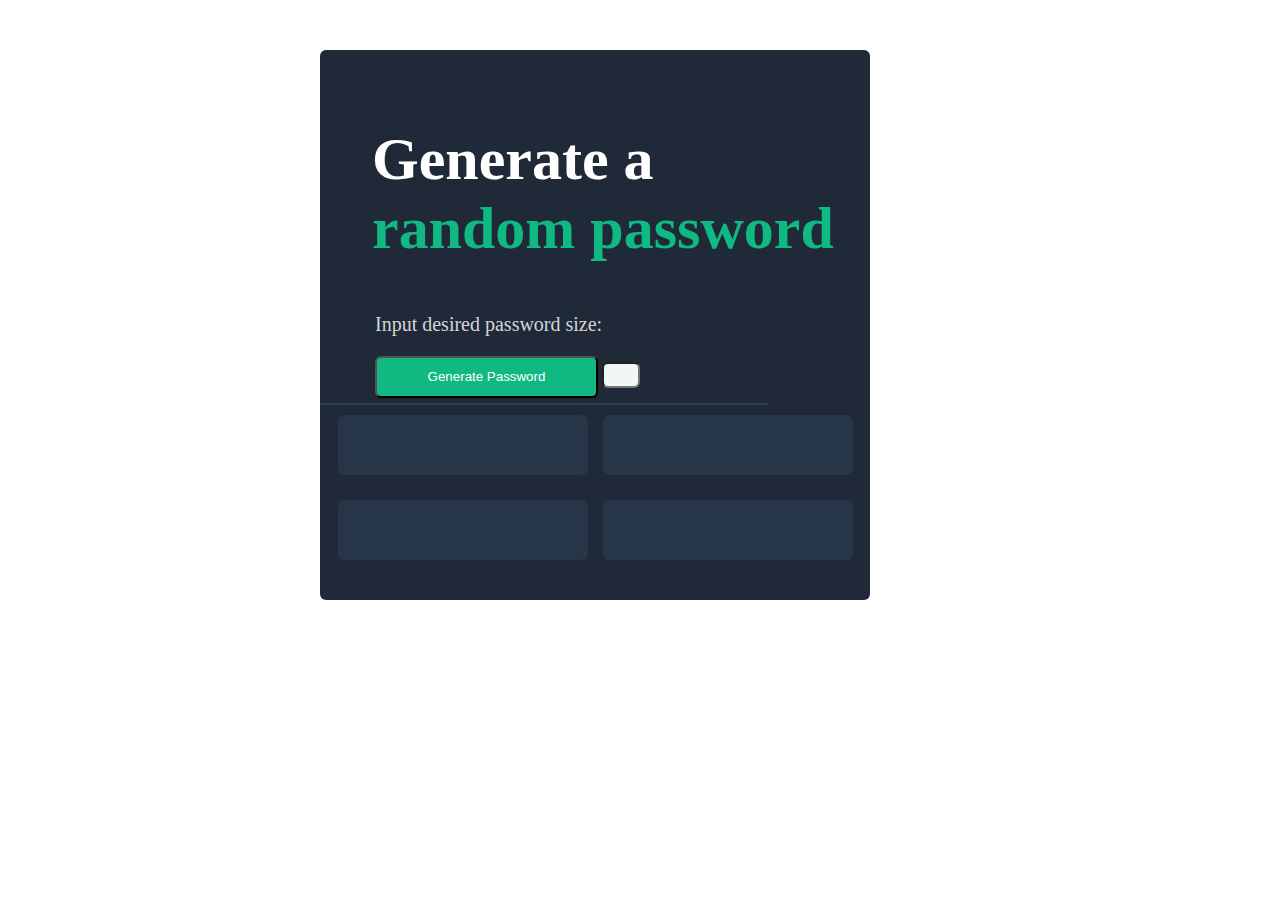
<file: index.html>
<!DOCTYPE html>
<html lang="en">
<head>
    <meta charset="UTF-8">
    <meta http-equiv="X-UA-Compatible" content="IE=edge">
    <meta name="viewport" content="width=device-width, initial-scale=1.0">
    <title>Document</title>
    <link rel="stylesheet" href="style.css"
</head>
<body>
    <div class="container">
        <h2>Generate a <div class="text-white">random password</div></h2>
        
        <p>Input desired password size: </p>
        <button id="generate-pass">Generate Password</button>
        <input form="text" id="value-el">
        <div class="line"></div>
        <div class="pass-container">
        <div id="pass-one" class="pass-box"></div>
        <div id="pass-two" class="pass-box"></div>
        <div id="pass-three" class="pass-box"></div>
        <div id="pass-four" class="pass-box"></div>
        </div>





    </div>

    <script src="java.js"></script>
</body>
</html>
</file>
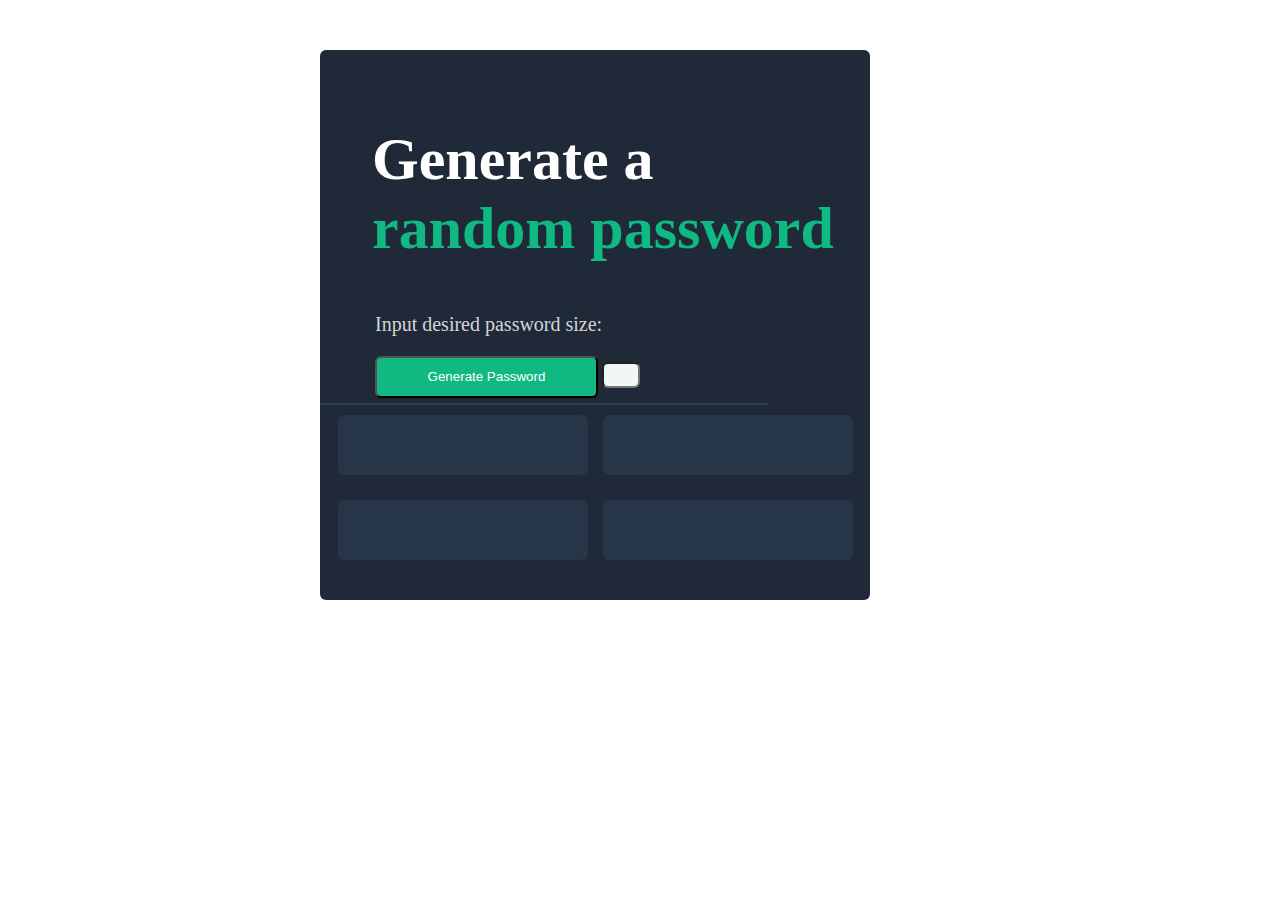
<file: Password Generator/index.html>
<!DOCTYPE html>
<html lang="en">
<head>
    <meta charset="UTF-8">
    <meta http-equiv="X-UA-Compatible" content="IE=edge">
    <meta name="viewport" content="width=device-width, initial-scale=1.0">
    <title>Document</title>
    <link rel="stylesheet" href="style.css"
</head>
<body>
    <div class="container">
        <h2>Generate a <div class="text-white">random password</div></h2>
        
        <p>Input desired password size: </p>
        <button id="generate-pass">Generate Password</button>
        <input form="text" id="value-el">
        <div class="line"></div>
        <div class="pass-container">
        <div id="pass-one" class="pass-box"></div>
        <div id="pass-two" class="pass-box"></div>
        <div id="pass-three" class="pass-box"></div>
        <div id="pass-four" class="pass-box"></div>
        </div>





    </div>

    <script src="java.js"></script>
</body>
</html>
</file>
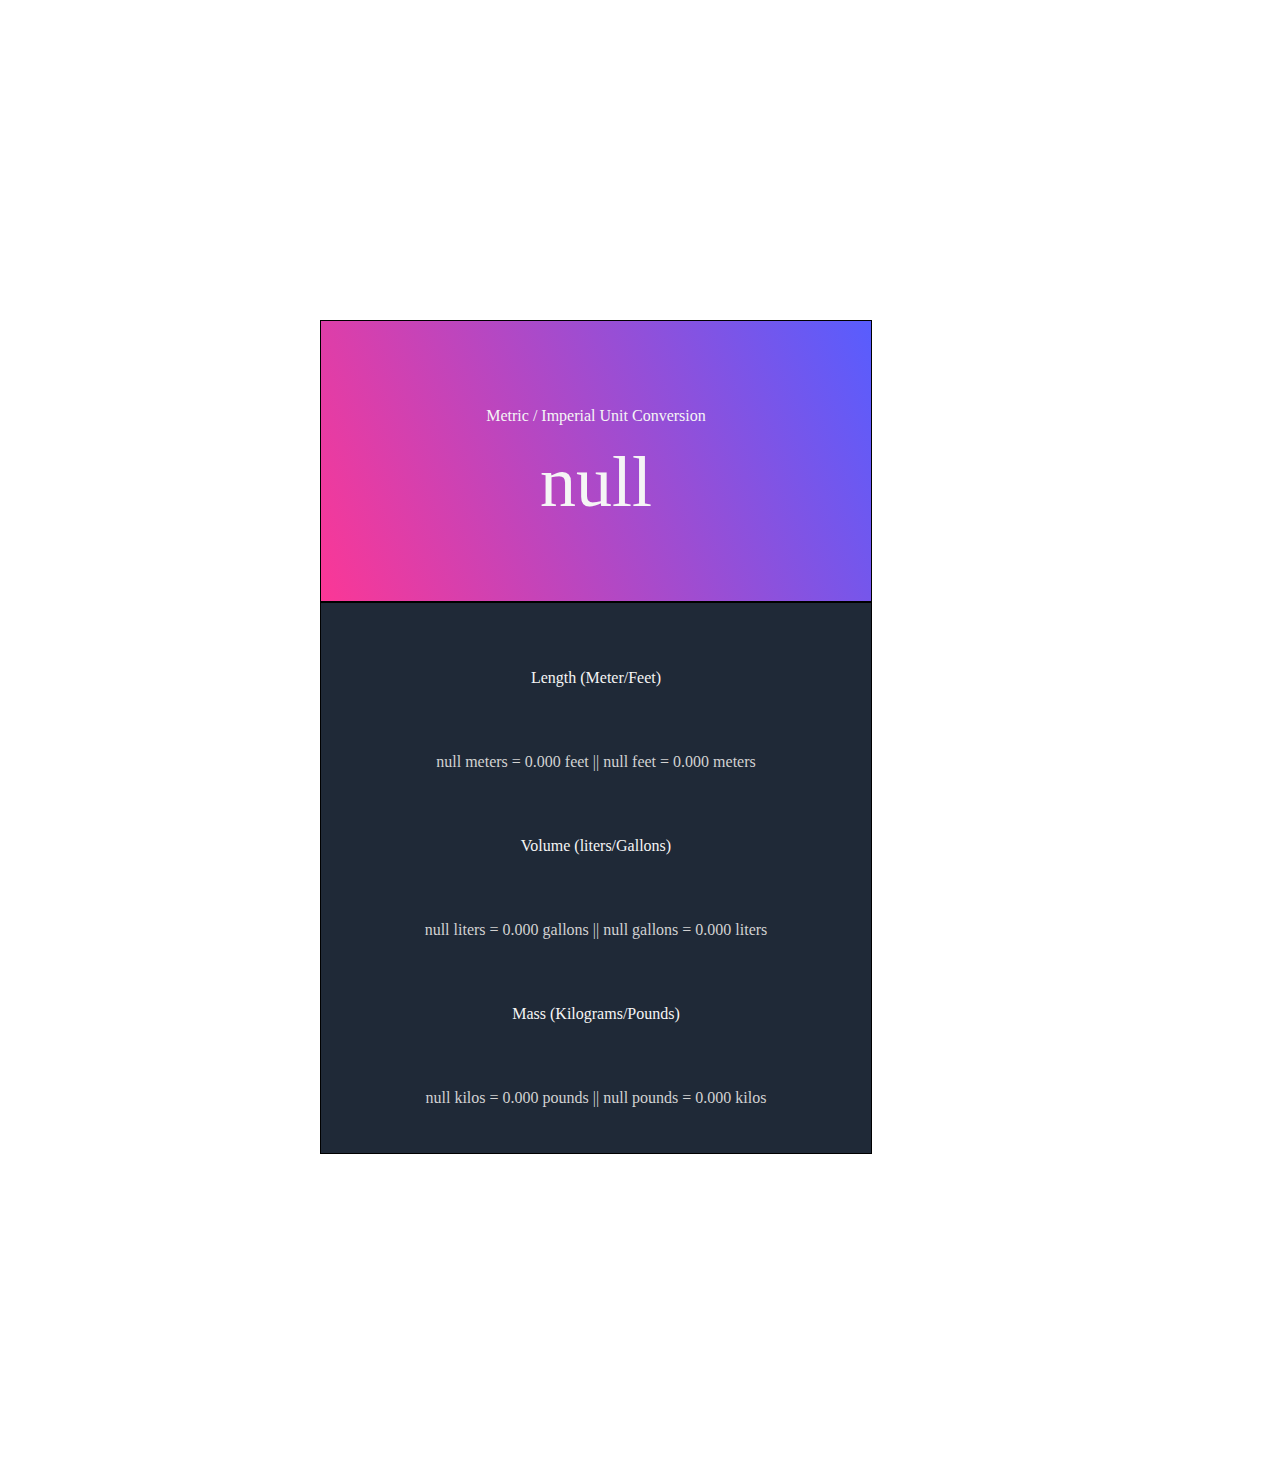
<file: unit-convertor/index.html>
<!DOCTYPE html>
<html lang="en">
<head>
    <meta charset="UTF-8">
    <meta http-equiv="X-UA-Compatible" content="IE=edge">
    <meta name="viewport" content="width=device-width, initial-scale=1.0">
    <title>Unit Convertor</title>
    <link rel="stylesheet" href="style.css">
    
</head>
<body>
    <div class="container">
        <div class="input">
            <p>Metric / Imperial Unit Conversion</p>
            <div id="input-number"></div>
        </div> 
        <div class="math">
            <p>Length (Meter/Feet)</p>
            <p class="grey-text" id="distance-conv"></p>
            <p>Volume (liters/Gallons)</p>
            <p class="grey-text" id="volume-conv"></p>
            <p>Mass (Kilograms/Pounds)</p>
            <p class="grey-text" id="mass-conv"></p>
        </div>

    </div>
</body>
<script src="java.js"></script>
</html>
</file>
<file: style.css>
body {
    margin: 0px;
    font: karla;

    
}

.container {
    width: 550px;
    height: 550px;
    background-color: #1f2937;
    margin-left: 25%;
    border-radius: 6px;

}

h2 {
    padding-top: 75px;
    padding-left: 52px;
    font-weight:  800 Bold;
    font-size:  60px;
    color: #FFFFFF ;
}

h2.green-text {
   padding-top: 0px;
}

p {
    font-size: 20px;
    margin-left: 10%;
    font-weight: 400;
    color: #D5D4D8;
}
.line {
    width: 446px;
    height: 0px;
    left: 52px;
    top: 364px;
    border: 1px solid #2F3E53;
    background: #2F3E53;
}
.pass-container {
    display: flex;
    flex-wrap: wrap;
    gap: 15px;
    align-content: center;
    justify-content: center;
}

.pass-box {
    display: flex;
    justify-content: center;
    align-items: center;
    background: #273549;
    border-radius: 6px;
    height: 50px;
    width: 250px;
    font-weight: 500px;
    color: #10B981;
    padding-top: 10px;
    margin-top: 10px;

}

#value-el {
    width: 30px;
    height: 20px;
    background-color: #f0f7f4;
    font-size: 20px;
    border-radius: 6px; 
    box-shadow: 0px 1px 2px rgba(0, 0, 0, 0.05);
}

#generate-pass {
    width: 223px;
    height: 42px;
    color: #FFFFFF;
    background-color: #10B981;
    margin-left: 10%;
    margin-bottom: 5px;
    border-radius: 6px;
    box-shadow: 0px 1px 2px rgba(0, 0, 0, 0.05);
}

.text-white {
    color: #10B981;
}
</file>
<file: Password Generator/style.css>
body {
    margin: 0px;
    font: karla;

    
}

.container {
    width: 550px;
    height: 550px;
    background-color: #1f2937;
    margin-left: 25%;
    border-radius: 6px;

}

h2 {
    padding-top: 75px;
    padding-left: 52px;
    font-weight:  800 Bold;
    font-size:  60px;
    color: #FFFFFF ;
}

h2.green-text {
   padding-top: 0px;
}

p {
    font-size: 20px;
    margin-left: 10%;
    font-weight: 400;
    color: #D5D4D8;
}
.line {
    width: 446px;
    height: 0px;
    left: 52px;
    top: 364px;
    border: 1px solid #2F3E53;
    background: #2F3E53;
}
.pass-container {
    display: flex;
    flex-wrap: wrap;
    gap: 15px;
    align-content: center;
    justify-content: center;
}

.pass-box {
    display: flex;
    justify-content: center;
    align-items: center;
    background: #273549;
    border-radius: 6px;
    height: 50px;
    width: 250px;
    font-weight: 500px;
    color: #10B981;
    padding-top: 10px;
    margin-top: 10px;

}

#value-el {
    width: 30px;
    height: 20px;
    background-color: #f0f7f4;
    font-size: 20px;
    border-radius: 6px; 
    box-shadow: 0px 1px 2px rgba(0, 0, 0, 0.05);
}

#generate-pass {
    width: 223px;
    height: 42px;
    color: #FFFFFF;
    background-color: #10B981;
    margin-left: 10%;
    margin-bottom: 5px;
    border-radius: 6px;
    box-shadow: 0px 1px 2px rgba(0, 0, 0, 0.05);
}

.text-white {
    color: #10B981;
}
</file>
<file: unit-convertor/style.css>
body {
    margin: 0;
    color: whitesmoke;
    
}

 p {
     padding-top: 50px;
 }

.container {
    margin: 25%;
}
.input {
    border: 1px solid black;
width: 550px;
height: 260px;
left: 0px;
top: 0px;
padding-top: 20px;
font: inter;
font-weight: 800, bold;
text-align: center;
background: linear-gradient(246.26deg, #585DFE 0%, #FB3796 100%);

}

#input-number {
    font-size: 72px;
}

.grey-text {
    color: #D2D2D2;
}

.math {
    border: 1px solid black;

    width: 550px;
height: 550px;
left: 89px;
top: 718px;
text-align: center;
background: #1F2937;

}
</file>
